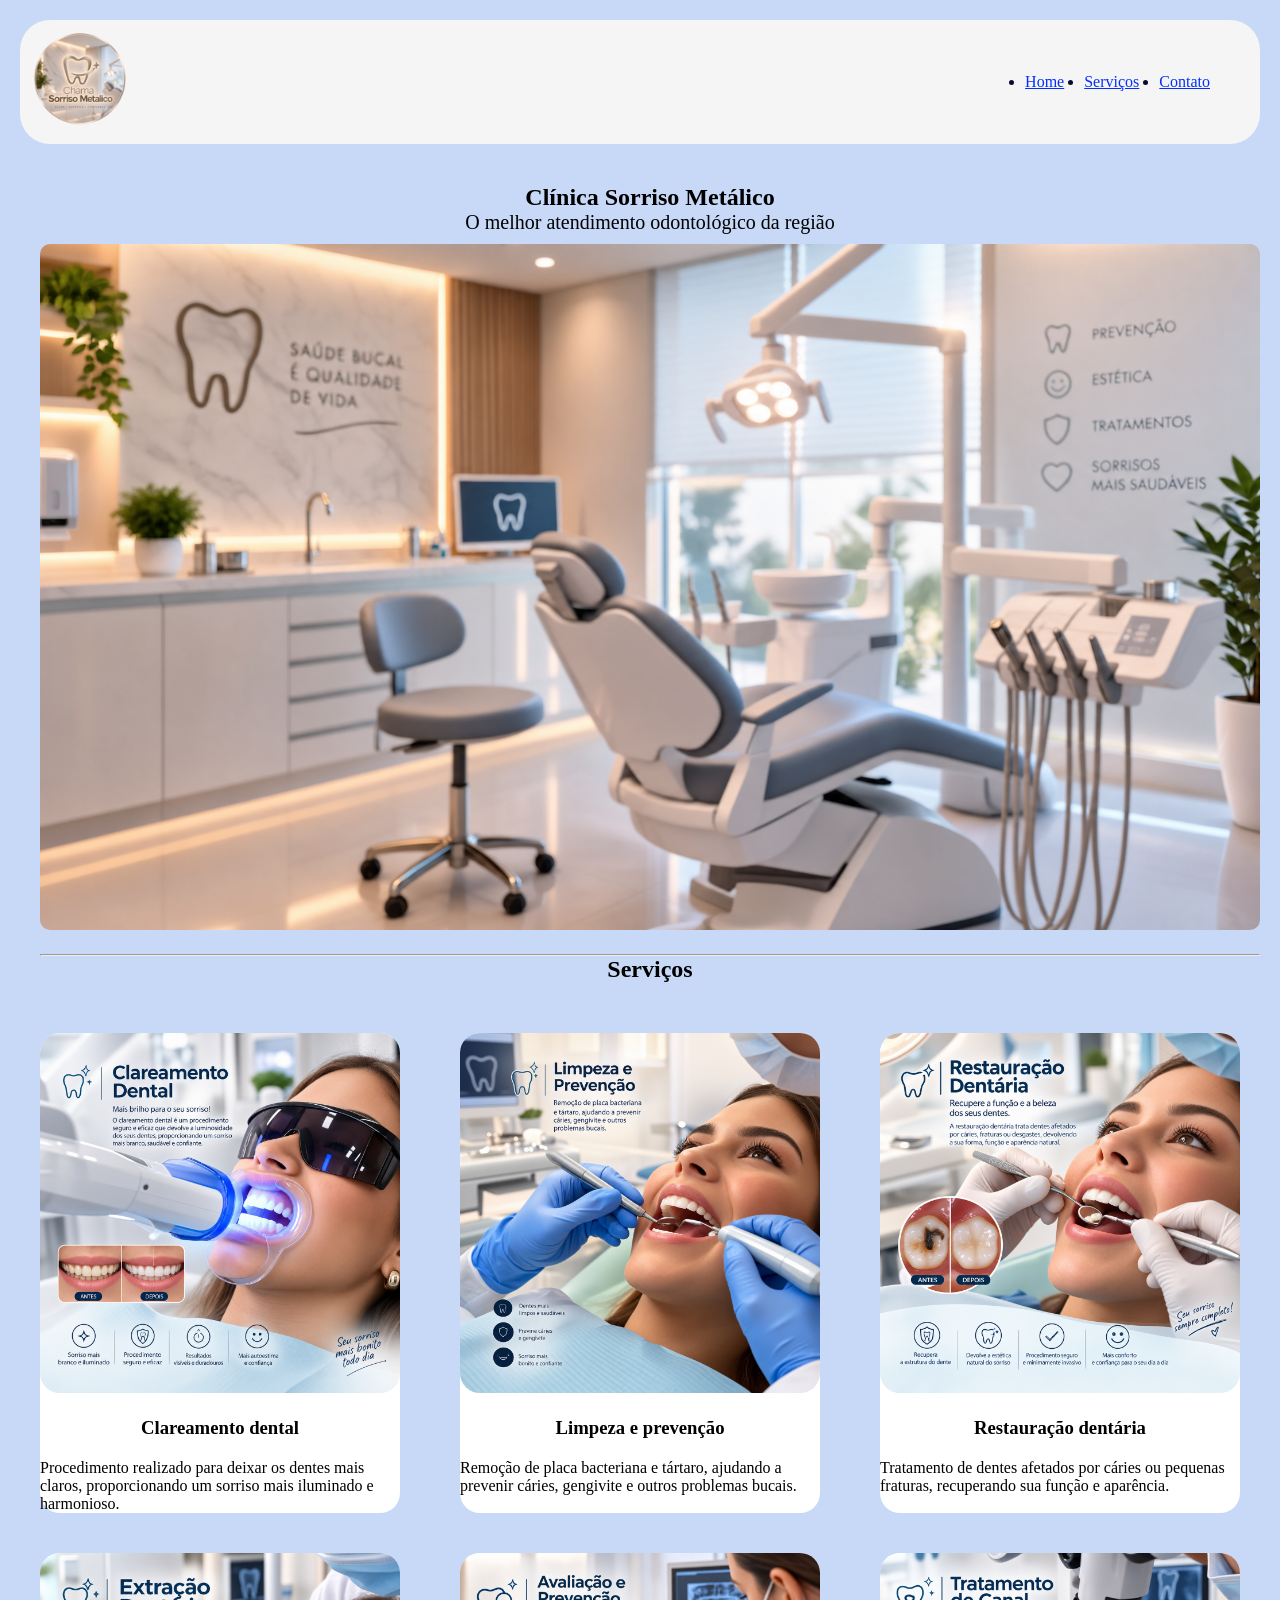
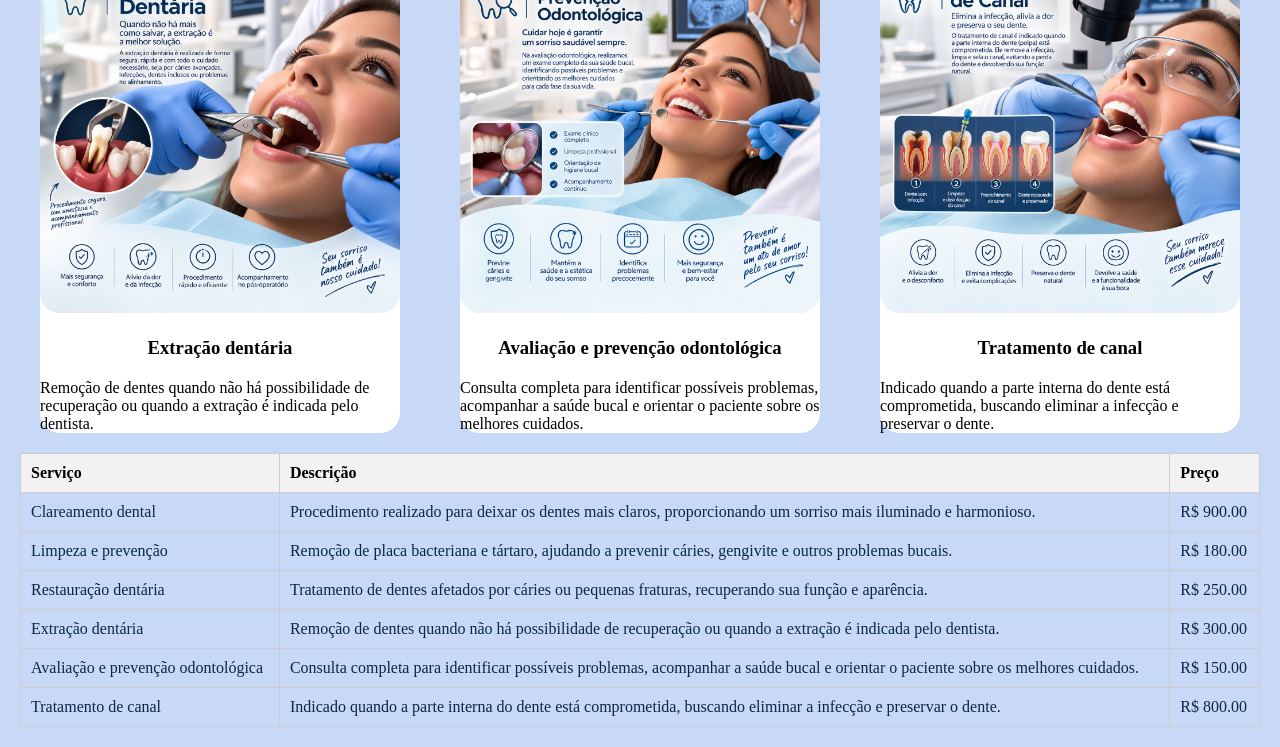
<file: index.html>
<!DOCTYPE html>
<html lang="pt-BR">
    <head>
        <meta charset="UTF-8"/>
        <title>Clínica Sorriso Metálico</title>
        <link rel="stylesheet" href="css/style.css">
    </head>
    <body>
        <header>
            <section id="titulo-header">
                <img src="assets/images/logo.png">
            </section>
            <section id="menu-header">
                <nav>
                    <ul>
                        <li><a href="index.html">Home</a></li>
                        <li><a href="#galeria">Serviços</a></li>
                        <li><a href="contato.html">Contato</a></li>
                    </ul>
                </nav>
        </header>
        <main>
            <section id="hero">
                <h1>Clínica Sorriso Metálico</h1>
                <p>O melhor atendimento odontológico da região</p>
                <img src="assets/images/banner.png">
                <h1><hr>Serviços</h1>
            </section>
            <section id="galeria">
            <section class="galeria-imgs">
                <div class="card">
                    <img src="assets/images/clareamentoDental.png">
                    <h3>Clareamento dental</h3>
                    <p>Procedimento realizado para deixar os dentes mais claros, proporcionando um sorriso mais iluminado e harmonioso.</p>
                </div>
                <div class="card">
                    <img src="assets/images/Limpeza.png">
                    <h3>Limpeza e prevenção</h3>
                    <p>Remoção de placa bacteriana e tártaro, ajudando a prevenir cáries, gengivite e outros problemas bucais.</p>
                </div>
                <div class="card">
                    <img src="assets/images/Restauracao.png">
                    <h3>Restauração dentária</h3>
                    <p>Tratamento de dentes afetados por cáries ou pequenas fraturas, recuperando sua função e aparência.</p>
                </div>
                <div class="card">
                    <img src="assets/images/Extracao.png">
                    <h3>Extração dentária</h3>
                    <p>Remoção de dentes quando não há possibilidade de recuperação ou quando a extração é indicada pelo dentista.</p>
                </div>
                <div class="card">
                    <img src="assets/images/Avaliacao.png">
                    <h3>Avaliação e prevenção odontológica</h3>
                    <p>Consulta completa para identificar possíveis problemas, acompanhar a saúde bucal e orientar o paciente sobre os melhores cuidados.</p>
                </div>
                <div class="card">
                    <img src="assets/images/canal.png">
                    <h3>Tratamento de canal</h3>
                    <p>Indicado quando a parte interna do dente está comprometida, buscando eliminar a infecção e preservar o dente.</p>
                </div>
            </section>
            </section>
            <table>
                <tr>
                    <th>Serviço</th>
                    <th>Descrição</th>
                    <th>Preço</th>
                </tr>
                <tr>
                    <td>Clareamento dental</td>
                    <td>Procedimento realizado para deixar os dentes mais claros, proporcionando um sorriso mais iluminado e harmonioso.</td>
                    <td>R$ 900.00</td>
                </tr>
                <tr>
                    <td>Limpeza e prevenção</td>
                    <td>Remoção de placa bacteriana e tártaro, ajudando a prevenir cáries, gengivite e outros problemas bucais.</td>
                    <td>R$ 180.00</td>
                </tr>
                <tr>
                    <td>Restauração dentária</td>
                    <td>Tratamento de dentes afetados por cáries ou pequenas fraturas, recuperando sua função e aparência.</td>
                    <td>R$ 250.00</td>
                </tr>
                <tr>
                    <td>Extração dentária</td>
                    <td>Remoção de dentes quando não há possibilidade de recuperação ou quando a extração é indicada pelo dentista.</td>
                    <td>R$ 300.00</td>
                </tr>
                <tr>
                    <td>Avaliação e prevenção odontológica</td>
                    <td>Consulta completa para identificar possíveis problemas, acompanhar a saúde bucal e orientar o paciente sobre os melhores cuidados.</td>
                    <td>R$ 150.00</td>
                </tr>
                <tr>
                    <td>Tratamento de canal</td>
                    <td>Indicado quando a parte interna do dente está comprometida, buscando eliminar a infecção e preservar o dente.</td>
                    <td>R$ 800.00</td>
                </tr>
            </table>
        </main>
</file>
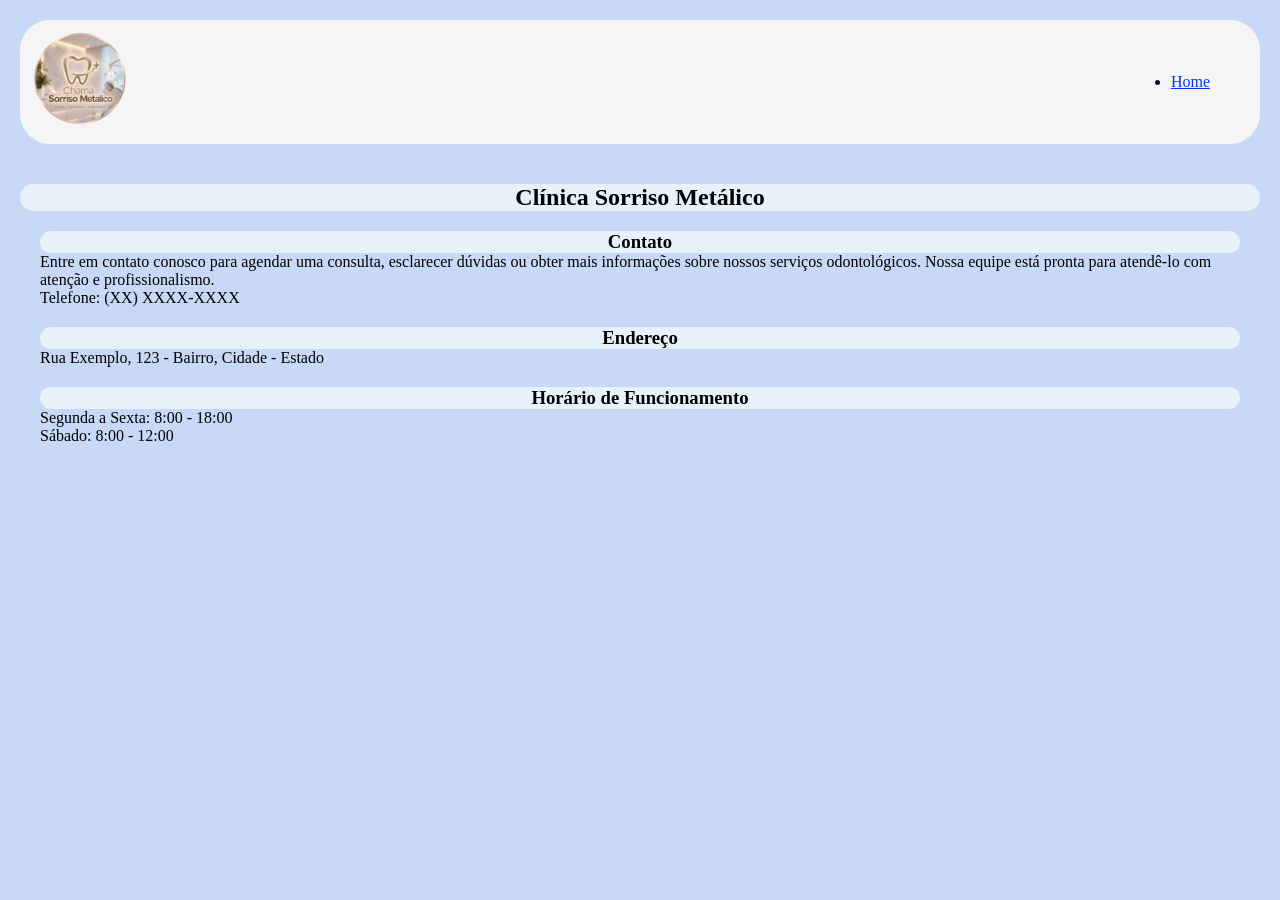
<file: contato.html>
<!DOCTYPE html>
<html lang="pt-BR">
    <head>
        <meta charset="UTF-8"/>
        <title>Clínica Sorriso Metálico</title>
        <link rel="stylesheet" href="css/style.css">
    </head>
    <body>
        <header>
            <section id="titulo-header">
                <img src="assets/images/logo.png">
            </section>
            <section id="menu-header">
                <nav>
                    <ul>
                        <li><a href="index.html">Home</a></li>
                    </ul>
                </nav>
        </header>
        <main>
            <section id="hero-two">
                <h1>Clínica Sorriso Metálico</h1>
            </section>
            <section id="galeria">
                <section>
                    <h1>Contato</h1>
                    <p>Entre em contato conosco para agendar uma consulta, esclarecer dúvidas ou obter mais informações sobre nossos serviços odontológicos. Nossa equipe está pronta para atendê-lo com atenção e profissionalismo.</p>
                    <p>Telefone: (XX) XXXX-XXXX</p>
                </section>
                <section>
                    <h1>Endereço</h1>
                    <p>Rua Exemplo, 123 - Bairro, Cidade - Estado</p>
                </section>
                <section>
                    <h1>Horário de Funcionamento</h1>
                    <p>Segunda a Sexta: 8:00 - 18:00</p>
                    <p>Sábado: 8:00 - 12:00</p>
                </section>
            </section>
        </main>
    </body>
</file>
<file: css/style.css>
* {
    margin: 0;
    padding: 0;
    box-sizing: border-box;
}

body {
    background-color: rgb(200, 217, 247) ;
}

header {
    background-color: whitesmoke;
    display: flex;
    padding: 10px;
    justify-content: space-between;
    align-items: center;
    border-radius: 30px;
    margin-top: 20px;
    margin-left: 20px;
    margin-right: 20px;

}

header img {
    width: 100px;
}

#menu-header {
    display: flex;
    gap: 100px;
    align-items: center;
    padding-right: 20px;
}

#menu-header p{
    font-family:'Franklin Gothic Medium', 'Arial Narrow', Arial, sans-serif;
}

#hero {
     margin-left: 20px;
     margin-top: 20px;

}
#hero p{
    font-size: 20px;
    text-align: center;
    margin-bottom: 10px;
}

#hero img {
    width: 100%;
    border-radius: 10px;
}
.card {
    background-color: rgb(255, 255, 255) ;
    margin-top: 30px;
    width: 30%;
    border-radius: 20px;

}

.card img {
    width: 100%;
    margin-bottom: 20px;
}

main {
    padding: 20px;
}

.galeria-imgs {
    display:flex;
    gap: 10px;
    justify-content: space-between;
    align-items: space-between;
    margin-top: 20px;
    flex-wrap: wrap;
}

.galeria-imgs img {
    border-radius: 20px;
    margin-bottom: 20px;
}

.galeria-imgs h3 {
    text-align: center;
    margin-bottom: 20px;
}

.galeria-imgs span {
    text-align: center;
    font-size: 16px;
}

#banner img {
    width: 50%;
    border-radius: 10px;
}

h1 {
    text-align: center;
    margin-top: 20px;
}

table {
    width: 100%;
    border-collapse: collapse;
    margin-top: 20px;
}
table, th, td {
    border: 1px solid #ccc;
}
th, td {
    padding: 10px;
    text-align: left;
}

table th {
    background-color: #f2f2f2;
}

td {
    color: #0a2847;
    text-decoration: none;
}

nav ul {
    color: rgb(10, 12, 46);
    margin-right: 20px;
    display: flex;
    gap: 20px;
}
a {
    color:#0431fa
}

#galeria {
    margin-top: 20px;
    margin-left: 20px;
    margin-right: 20px;
}

#galeria h1 {
    background-color: rgb(230, 241, 250) ;
    border-radius: 20px;
}

#hero-two {
    background-color: rgb(230, 241, 250) ;
    border-radius: 20px;
}
</file>
